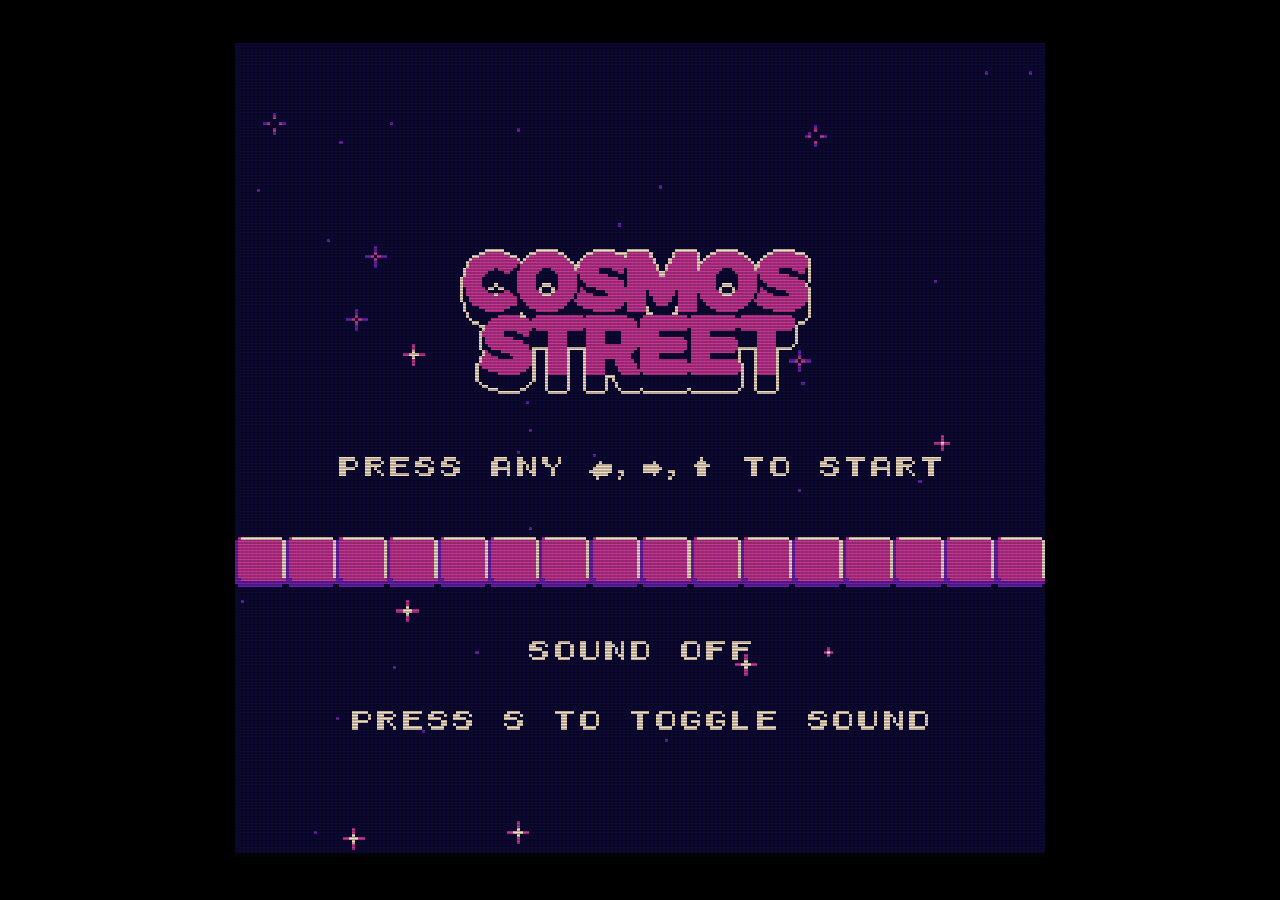
<file: index.html>
<!doctype html>
<html lang="en">
  <head>
    <meta charset="UTF-8" />
    <meta name="viewport" content="width=device-width, initial-scale=1.0" />
    <title>Cosmos Street</title>
    <link rel="stylesheet" href="styles.css" />
    <link rel="icon" type="image/png" href="favicon-32x32.png" sizes="32x32" />
    <link rel="icon" type="image/png" href="favicon-16x16.png" sizes="16x16" />
  </head>
  <body>
    <div class="game">
      <div class="crt-container">
        <div class="crt">
          <canvas
            id="canvas"
            class="squircle"
            width="256"
            height="256"
          ></canvas>
        </div>
      </div>
      <div class="controls">
        <div class="controls-left">
          <button class="square" id="reset">RESET</button>
          <button class="square">
            <div>
              <svg
                xmlns="http://www.w3.org/2000/svg"
                width="24"
                height="24"
                viewBox="0 0 24 24"
                fill="none"
                stroke="currentColor"
                stroke-width="2"
                stroke-linecap="round"
                stroke-linejoin="round"
                class="lucide lucide-sparkles preview-icon"
              >
                <path
                  d="M11.017 2.814a1 1 0 0 1 1.966 0l1.051 5.558a2 2 0 0 0 1.594 1.594l5.558 1.051a1 1 0 0 1 0 1.966l-5.558 1.051a2 2 0 0 0-1.594 1.594l-1.051 5.558a1 1 0 0 1-1.966 0l-1.051-5.558a2 2 0 0 0-1.594-1.594l-5.558-1.051a1 1 0 0 1 0-1.966l5.558-1.051a2 2 0 0 0 1.594-1.594z"
                />
                <path d="M20 2v4" />
                <path d="M22 4h-4" />
                <circle cx="4" cy="20" r="2" />
              </svg>
            </div>
          </button>
          <button class="square" id="break">
            <div>
              <svg
                width="24"
                height="24"
                viewBox="0 0 24 24"
                fill="none"
                xmlns="http://www.w3.org/2000/svg"
              >
                <path
                  d="M12 19L5 12L12 5"
                  stroke="var(--color-on-surface)"
                  stroke-width="2"
                  stroke-linecap="round"
                  stroke-linejoin="round"
                />
                <path
                  d="M19 12H5"
                  stroke="var(--color-on-surface)"
                  stroke-width="2"
                  stroke-linecap="round"
                  stroke-linejoin="round"
                />
              </svg>
            </div>
          </button>
          <button class="square" id="speed-up">
            <div>
              <svg
                width="24"
                height="24"
                viewBox="0 0 24 24"
                fill="none"
                xmlns="http://www.w3.org/2000/svg"
              >
                <path
                  d="M12 5L19 12L12 19"
                  stroke="var(--color-on-surface)"
                  stroke-width="2"
                  stroke-linecap="round"
                  stroke-linejoin="round"
                />
                <path
                  d="M5 12L19 12"
                  stroke="var(--color-on-surface)"
                  stroke-width="2"
                  stroke-linecap="round"
                  stroke-linejoin="round"
                />
              </svg>
            </div>
          </button>
        </div>
        <div class="controls-right">
          <button class="square" id="toggle-sound">SOUND</button>
          <button class="square">
            <div>
              <svg
                xmlns="http://www.w3.org/2000/svg"
                width="24"
                height="24"
                viewBox="0 0 24 24"
                fill="none"
                stroke="currentColor"
                stroke-width="2"
                stroke-linecap="round"
                stroke-linejoin="round"
                class="lucide lucide-zap preview-icon"
              >
                <path
                  d="M15.914 4a1.5 1.5 0 00-2.474-1.561l-9 9A1.5 1.5 0 005.5 14h4.002a.5.5 0 01.471.666L8.086 20a1.5 1.5 0 002.475 1.56l9-9A1.5 1.5 0 0018.5 10h-3.997a.5.5 0 01-.472-.667z"
                />
              </svg>
            </div>
          </button>
          <button class="square" id="pause">PAUSE</button>
          <button class="square" id="jump">
            <div>
              <svg
                width="24"
                height="24"
                viewBox="0 0 24 24"
                fill="none"
                xmlns="http://www.w3.org/2000/svg"
              >
                <path
                  d="M5 12L12 5L19 12"
                  stroke="var(--color-on-surface)"
                  stroke-width="2"
                  stroke-linecap="round"
                  stroke-linejoin="round"
                />
                <path
                  d="M12 19L12 5"
                  stroke="var(--color-on-surface)"
                  stroke-width="2"
                  stroke-linecap="round"
                  stroke-linejoin="round"
                />
              </svg>
            </div>
          </button>
        </div>
      </div>
    </div>
    <script src="src/engine.js"></script>
    <script src="src/player.js"></script>
    <script src="src/title.js"></script>
    <script src="src/star.js"></script>
    <script src="src/platforms.js"></script>
    <script src="src/sparkles.js"></script>
    <script src="src/astro-angel.js"></script>
    <script src="src/cosmic-egg.js"></script>
    <script src="src/relic-telly.js"></script>
    <script src="src/electricity.js"></script>
    <script src="src/relic-telly-explosion.js"></script>
    <script src="src/cosmic-egg-explosion.js"></script>
    <script src="src/plume.js"></script>
    <script src="src/input.js"></script>
    <script src="src/scene.js"></script>
    <script src="src/run.js"></script>
    <script src="src/game.js"></script>
    <script src="src/debug.js"></script>
  </body>
</html>
</file>
<file: styles.css>
:root {
  --border-radius: 4px;
  --color-background: #000;
  --color-surface--100: #faf2e6;
  --color-surface--200: #e0d8cc;
  --color-on-surface: hsl(236, 18%, 30%);
  --color-sound-on: hsl(99, 97%, 45%);
  --color-key-orange: #f26d45;
  --color-key-orange-pressed: #de5c35;
  --color-key-blue: #3a6ef5;
  --color-key-blue-pressed: #2f5cd6;
  --color-key-red: #e03131;
  --color-key-red-pressed: #c42828;
  --color-key-yellow: #ffd401;
  --color-key-yellow-pressed: #e6c000;
  --nominal-size: 4.2rem;
}

/* Disable long-press callout menu (Safari) */
* {
  -webkit-touch-callout: none;
  -webkit-user-select: none;
  user-select: none;
}

html,
body {
  padding: 0;
  margin: 0;
  background-color: black;
}

body {
  position: fixed;
  touch-action: none; /* Prevents touch scroll/zoom gestures */
  overscroll-behavior: none; /* Prevents overscroll bounce on mobile */
  display: flex;
  justify-content: center;
  align-items: center;
  height: 100%;
  width: 100%;
}

.game {
  overflow: hidden; /* Prevents scrollbars */
  display: flex;
  justify-content: center;
  align-items: center;
  width: 100%;
  height: 100%;
}

canvas {
  image-rendering: -moz-crisp-edges;
  image-rendering: -webkit-crisp-edges;
  image-rendering: crisp-edges;
  image-rendering: pixelated;
  background-color: #0b0630;
  aspect-ratio: 1;
  width: min(90vw, 90vh);
  height: min(90vw, 90vh);
}

.controls {
  display: none;
  position: absolute;
  width: 100%;
  height: 100%;
  z-index: 100;
}

.controls-left,
.controls-right {
  display: grid;
  grid-template-columns: repeat(2, var(--nominal-size));
  grid-template-rows: repeat(2, var(--nominal-size));
  gap: 0.2rem;
}

.controls-left {
  position: absolute;
  left: 0;
  bottom: 0;
  padding-left: 2rem;
  padding-bottom: 2rem;
}

.controls-right {
  position: absolute;
  right: 0;
  bottom: 0;
  padding-right: 2rem;
  padding-bottom: 2rem;
}

.controls .square {
  background-color: var(--color-surface--100);
  border-radius: var(--border-radius);
  border-color: transparent;
  color: var(--color-on-surface);
  display: inline-block;
  letter-spacing: 0.1em;
  line-height: 1.15;
  font-size: 1rem;
  height: var(--nominal-size);
  width: var(--nominal-size);
  padding: 0.3rem;
  position: relative;
  text-align: center;
  text-decoration: none;
  text-transform: uppercase;
  transition:
    background-color 0.2s,
    color 0.2s,
    transform 0.1s ease;
  font-size: 0.8rem;
  letter-spacing: 0.02em;
}

/* This add the round elevation on the button. Making it look crazy nice.*/
.controls .square::before {
  border-radius: 50%;
  box-shadow: 4px 6px 8px rgba(0, 0, 0, 0.2);
  content: "";
  display: flex;
  height: 85%;
  left: 7.5%;
  position: absolute;
  top: 7.5%;
  width: 85%;
}

/* Button pressed state - scale down to 0.9 */
.controls .square.pressed {
  transform: scale(0.9);
  background-color: var(--color-surface--200);
}

#break,
#speed-up,
#toggle-sound {
  color: #fff;
}

#break path,
#speed-up path {
  stroke: #fff;
}

#jump {
  color: #000;
}

#jump path {
  stroke: #000;
}

#break,
#speed-up {
  background-color: var(--color-key-orange);
}

#break.pressed,
#speed-up.pressed {
  background-color: var(--color-key-orange-pressed);
}

#toggle-sound {
  background-color: var(--color-key-blue);
}

#toggle-sound.pressed {
  background-color: var(--color-key-blue-pressed);
}

#jump {
  background-color: var(--color-key-yellow);
}

#jump.pressed {
  background-color: var(--color-key-yellow-pressed);
}

/* Mobile portrait - touch-first devices in portrait */
@media (max-width: 480px) and (max-height: 960px) and (hover: none) and (pointer: coarse) {
  .game {
    flex-direction: column;
    justify-content: flex-start;
  }
  .crt-container {
    margin-top: 1rem;
  }
  .controls {
    display: block;
    padding: 0 1rem;
  }
}

/* Mobile landscape - touch-first devices in landscape */
@media (max-height: 600px) and (hover: none) and (pointer: coarse) {
  .controls {
    display: flex;
    justify-content: center;
    align-items: center;
    gap: 2rem;
    flex: 1;
    align-self: flex-end;
    padding-bottom: 4rem;
  }
  .controls-left,
  .controls-right {
    padding-right: 2rem;
    padding-left: 2rem;
  }
}

.crt-container {
  position: relative;
  display: flex;
}

/* .crt {
  clip-path: url(#path);
} */

.crt::before {
  content: " ";
  display: block;
  position: absolute;
  top: 0;
  left: 0;
  bottom: 0;
  right: 0;
  background:
    linear-gradient(rgba(18, 16, 16, 0) 50%, rgba(0, 0, 0, 0.25) 50%),
    linear-gradient(
      90deg,
      rgba(255, 0, 0, 0.06),
      rgba(0, 255, 0, 0.02),
      rgba(0, 0, 255, 0.06)
    );
  z-index: 2;
  background-size:
    100% 3px,
    4px 100%;
  pointer-events: none;
}

@keyframes flicker {
  0% {
    opacity: 0.27861;
  }
  5% {
    opacity: 0.34769;
  }
  10% {
    opacity: 0.23604;
  }
  15% {
    opacity: 0.90626;
  }
  20% {
    opacity: 0.18128;
  }
  25% {
    opacity: 0.83891;
  }
  30% {
    opacity: 0.65583;
  }
  35% {
    opacity: 0.67807;
  }
  40% {
    opacity: 0.26559;
  }
  45% {
    opacity: 0.84693;
  }
  50% {
    opacity: 0.96019;
  }
  55% {
    opacity: 0.08594;
  }
  60% {
    opacity: 0.20313;
  }
  65% {
    opacity: 0.71988;
  }
  70% {
    opacity: 0.53455;
  }
  75% {
    opacity: 0.37288;
  }
  80% {
    opacity: 0.71428;
  }
  85% {
    opacity: 0.70419;
  }
  90% {
    opacity: 0.7003;
  }
  95% {
    opacity: 0.36108;
  }
  100% {
    opacity: 0.24387;
  }
}

.crt::after {
  content: " ";
  display: block;
  position: absolute;
  top: 0;
  left: 0;
  bottom: 0;
  right: 0;
  background: rgba(18, 16, 16, 0.1);
  opacity: 0;
  z-index: 2;
  pointer-events: none;
  animation: flicker 0.15s infinite;
}

.squircle {
  --r: 50%; /* between 0% [square] and 50% [squircle] (you can use pixel as well) */

  --_r: clamp(0%, var(--r)/2, 25%);
  --_v: calc(var(--_r) * (1 - sqrt(2) / 4));
  --_p: calc(var(--_v) - var(--_r)/2);
  clip-path: shape(
    from var(--_v) var(--_p),
    curve to 50% 0 with var(--_r) 0,
    curve to calc(100% - var(--_v)) var(--_p) with calc(100% - var(--_r)) 0,
    curve to calc(100% - var(--_p)) var(--_v) with calc(100% - 2 * var(--_p))
      calc(2 * var(--_p)),
    curve to 100% 50% with 100% var(--_r),
    curve to calc(100% - var(--_p)) calc(100% - var(--_v)) with 100%
      calc(100% - var(--_r)),
    curve to calc(100% - var(--_v)) calc(100% - var(--_p)) with
      calc(100% - 2 * var(--_p)) calc(100% - 2 * var(--_p)),
    curve to 50% 100% with calc(100% - var(--_r)) 100%,
    curve to var(--_v) calc(100% - var(--_p)) with var(--_r) 100%,
    curve to var(--_p) calc(100% - var(--_v)) with calc(2 * var(--_p))
      calc(100% - 2 * var(--_p)),
    curve to 0 50% with 0 calc(100% - var(--_r)),
    curve to var(--_p) var(--_v) with 0 var(--_r),
    curve to var(--_v) var(--_p) with calc(2 * var(--_p)) calc(2 * var(--_p))
  );
  aspect-ratio: 1;
}
</file>
